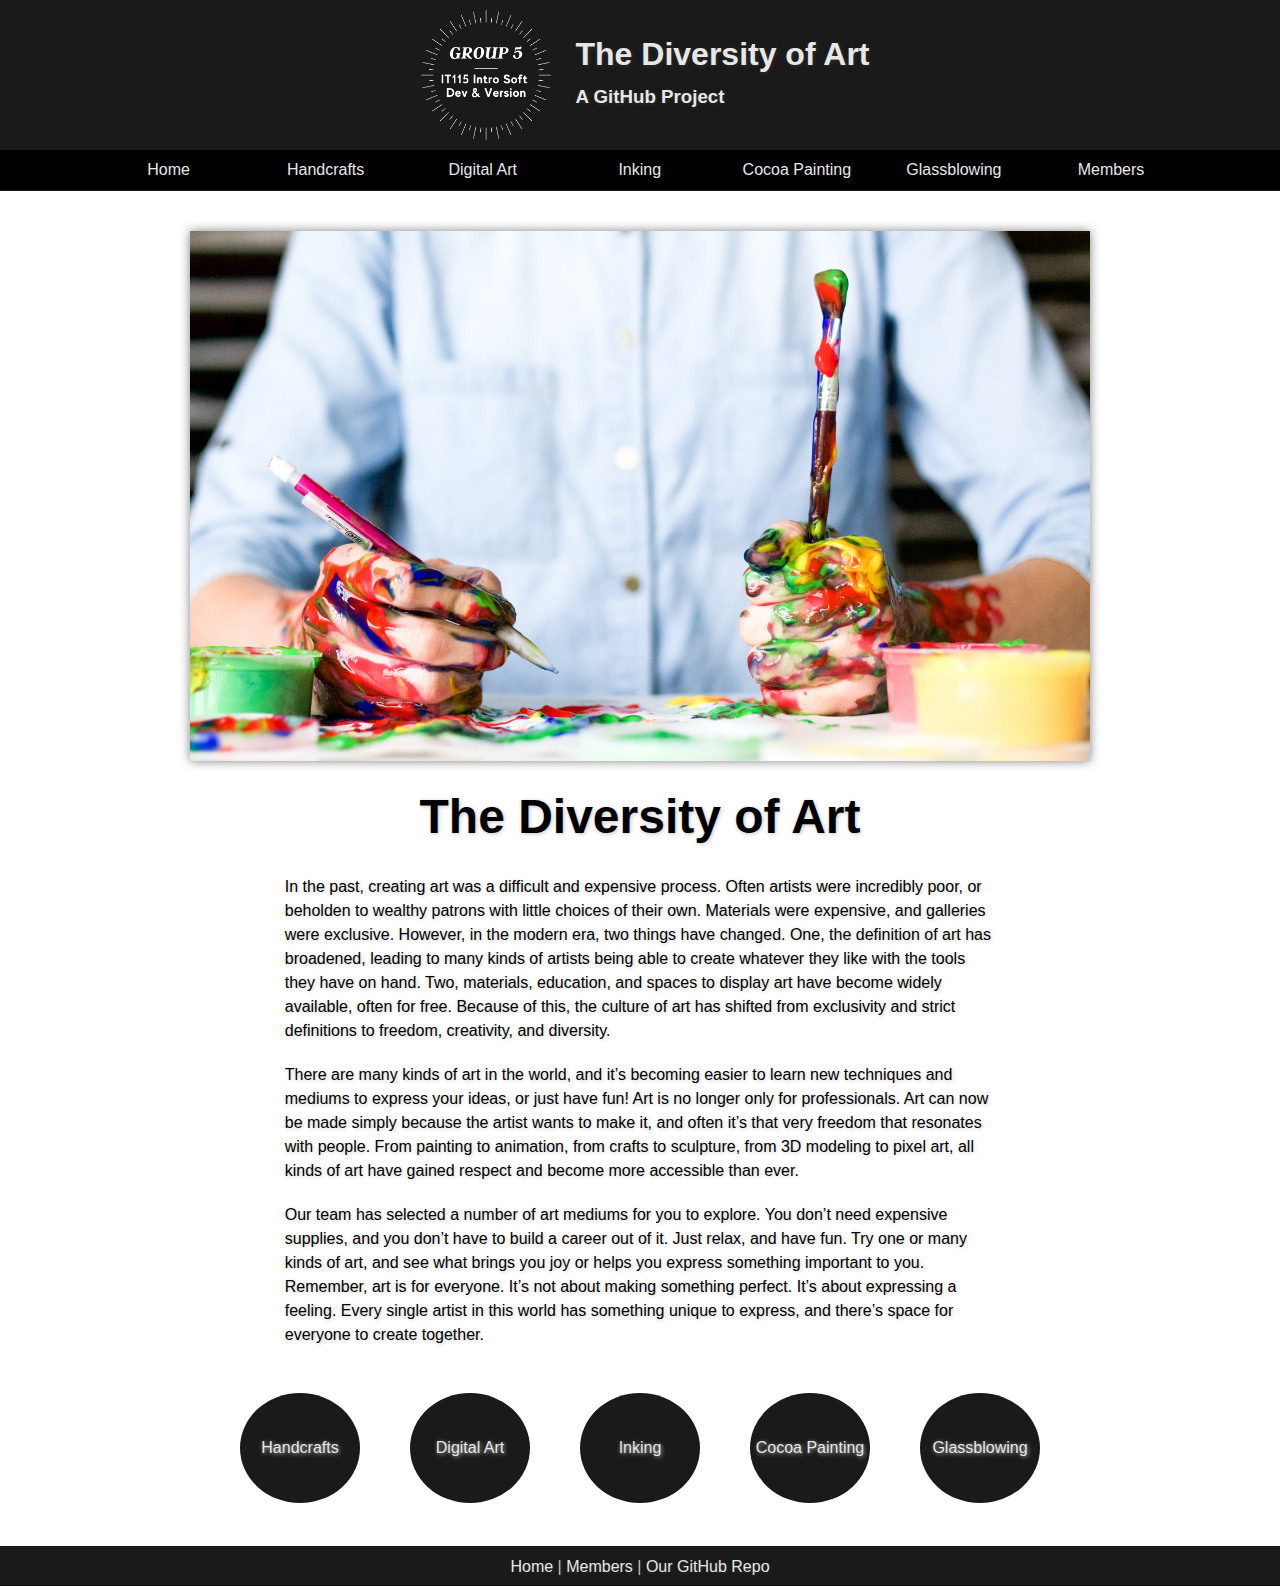
<file: index.html>
<!DOCTYPE html>
<html lang="en-us">
    <head>
        <meta charset="UTF-8">
        <title>The Diversity of Art</title>
        <!-- Box model CSS -->
        <!-- <link href="css/box-model.css" type="text/css" rel="stylesheet" /> -->
        <!-- Colors and styles CSS -->
        <link href="css/styles.css" type="text/css" rel="stylesheet" />
        <!-- Layout and structure CSS -->
        <link href="css/layout.css" type="text/css" rel="stylesheet" />
    </head>

    <body>

        <header>
            <!-- TOP SITE BANNER -->

            <!-- BANNER LOGO -->
            <div id="top-banner-contents" class="row">



                <a href="index.html"><img id="top-banner-logo" src="images/group5_logo_white.png" alt="Site logo" title="Site logo" /></a>

                <!-- SITE TITLES -->
                <div id="website-titles">
                    <!-- SITE TITLE & SUBTITLE -->
                    <h1 id="title"><a href="index.html">The Diversity of Art</a></h1> 
                    <h3 id="subtitle"><a href="index.html">A GitHub Project</a></h3>
                </div>
                
            </div>

            <!-- Top menu -->
                <div class="menu">
                <ul>
                <li><a class="active" href="index.html">Home</a></li>
                <li><a href="handcrafts.html">Handcrafts</a></li>
                <li><a href="digital-art.html">Digital Art</a></li>
                <li><a href="inking.html">Inking</a></li>
                <li><a href="cocoa-painting.html">Cocoa Painting</a></li>
                <li><a href="glassblowing.html">Glassblowing</a></li>
                <li><a href="credits.html">Members</a></li>
                
                </ul>
        </div>
        </header>

        <div id="page-content-wrapper">
                <!-- PAGE MAIN CONTENT -->

                <!-- PAGE HEADER IMAGE -->
                <img id="page-main-image" class="centered-image" src="images/header_image_900x530.png" alt="Header image" title="Header image" />

            <h1 id="page-content-title">The Diversity of Art</h1>

            <div id="home-main-content">
                <main>
                    <!-- MAIN TEXT BODY -->
                    <p>In the past, creating art was a difficult and expensive process. Often artists were incredibly poor, or beholden to wealthy patrons with little choices of their own. Materials were expensive, and galleries were exclusive. However, in the modern era, two things have changed. One, the definition of art has broadened, leading to many kinds of artists being able to create whatever they like with the tools they have on hand. Two, materials, education, and spaces to display art have become widely available, often for free. Because of this, the culture of art has shifted from exclusivity and strict definitions to freedom, creativity, and diversity.</p>
                    <p>There are many kinds of art in the world, and it’s becoming easier to learn new techniques and mediums to express your ideas, or just have fun! Art is no longer only for professionals. Art can now be made simply because the artist wants to make it, and often it’s that very freedom that resonates with people. From painting to animation, from crafts to sculpture, from 3D modeling to pixel art, all kinds of art have gained respect and become more accessible than ever.
</p>
                    <p>Our team has selected a number of art mediums for you to explore. You don’t need expensive supplies, and you don’t have to build a career out of it. Just relax, and have fun. Try one or many kinds of art, and see what brings you joy or helps you express something important to you. Remember, art is for everyone. It’s not about making something perfect. It’s about expressing a feeling. Every single artist in this world has something unique to express, and there’s space for everyone to create together.
</p>
                </main>
            </div>
            
        </div>

        <footer>
            <!--    PAGE NAVIGATION
                    ADD LINKS -FOR- EACH PAGE -TO- EACH PAGE -->

            <nav id="navigation" class="row">
                <ul>
                    <li>
                        <a href="handcrafts.html">Handcrafts</a>
                    </li>
                    <li>
                        <a href="digital-art.html">Digital Art</a>
                    </li>
                    <li>
                        <a href="inking.html">Inking</a>
                    </li>
                    <li>
                        <a href="cocoa-painting.html">Cocoa Painting</a>
                    </li>
                    <li>
                        <a href="glassblowing.html">Glassblowing</a>
                    </li>
                </ul>
            </nav>
            <!--    HOME & CREDITS NAVIGATION 
                    REPLACE WITH GITHUB LINKS -->

            <div id="site-info" class="row">
                <p><a href="index.html">Home</a> | <a href="credits.html">Members</a> | <a href="https://github.com/StephenGrose/IT115-F203186-A4-Group5" target="_blank">Our GitHub Repo</a></p>
            </div>
        </footer>

    </body>

</html>
</file>
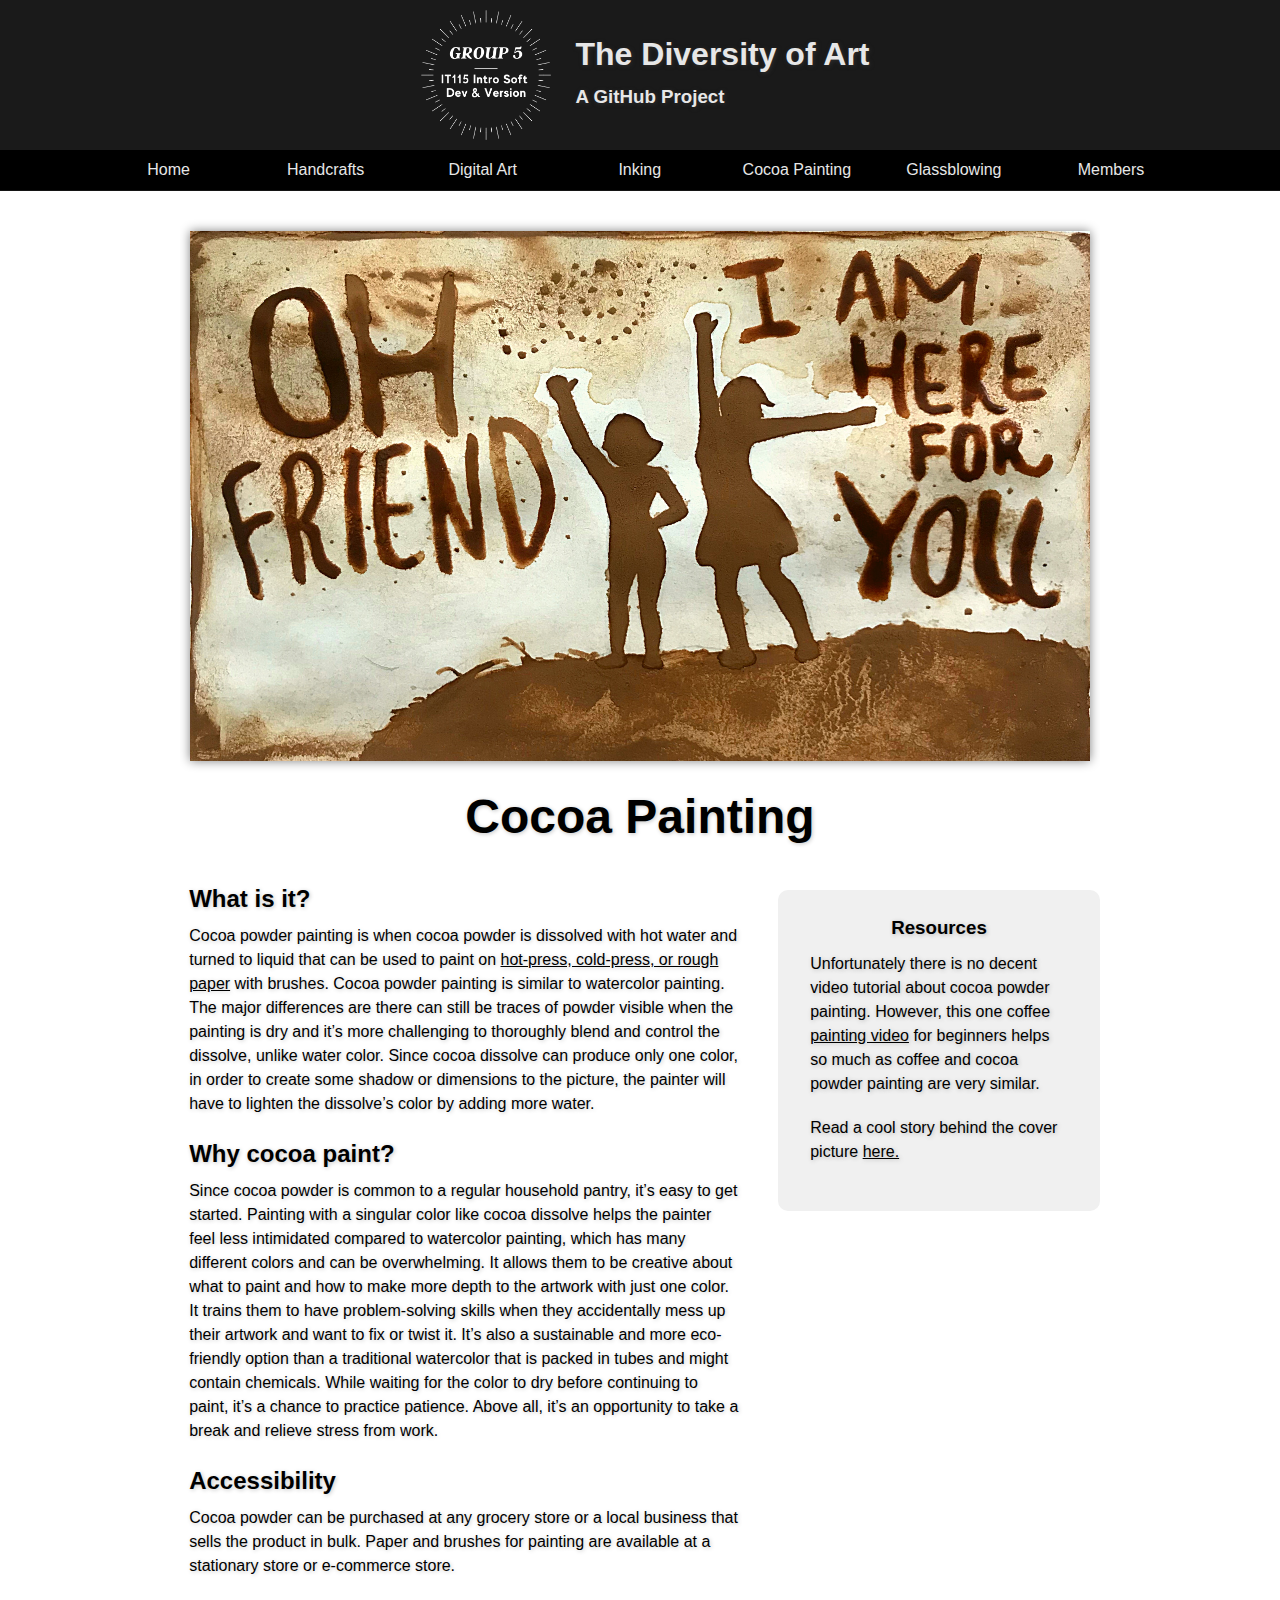
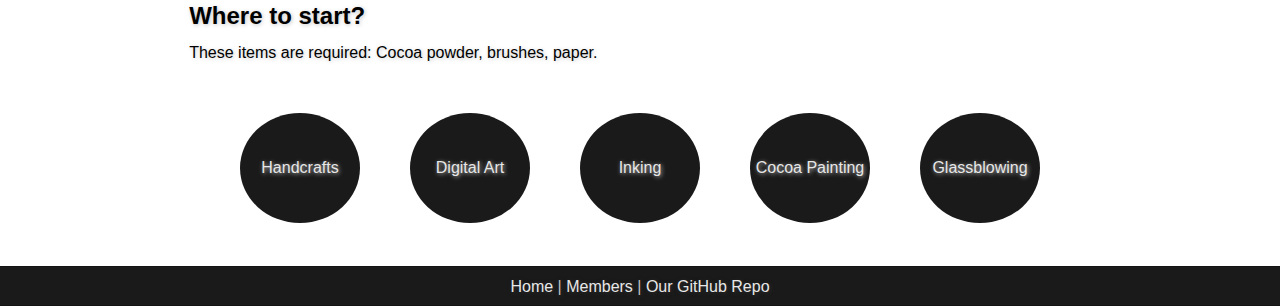
<file: cocoa-painting.html>
<!DOCTYPE html>
<html lang="en-us">
    <head>
        <meta charset="UTF-8">
        <title>The Diversity of Art | Cocoa Painting</title>
        <!-- Box model CSS -->
        <!-- <link href="css/box-model.css" type="text/css" rel="stylesheet" /> -->
        <!-- Colors and styles CSS -->
        <link href="css/styles.css" type="text/css" rel="stylesheet" />
        <!-- Layout and structure CSS -->
        <link href="css/layout.css" type="text/css" rel="stylesheet" />
    </head>

    <body>

        <header>
            <!-- TOP SITE BANNER -->

            <!-- BANNER LOGO -->
            <div id="top-banner-contents" class="row">
                <a href="index.html"><img id="top-banner-logo" src="images/group5_logo_white (1).png" atl="Site logo" title="Site logo" /></a>

                <!-- SITE TITLES -->
                <div id="website-titles">
                    <!-- SITE TITLE & SUBTITLE -->
                    <h1 id="title"><a href="index.html">The Diversity of Art</a></h1> 
                    <h3 id="subtitle"><a href="index.html">A GitHub Project</a></h3>
                </div>
            </div>
            <!------ Top menu  ------>
                <div class="menu">
                <ul>
                <li><a href="index.html">Home</a></li>
                <li><a href="handcrafts.html">Handcrafts</a></li>
                <li><a href="digital-art.html">Digital Art</a></li>
                <li><a href="inking.html">Inking</a></li>
                <li><a href="cocoa-painting.html">Cocoa Painting</a></li>
                <li><a href="glassblowing.html">Glassblowing</a></li>
                <li><a href="credits.html">Members</a></li>
                
                </ul>
        </div>
        </header>

        <section id="page-content-wrapper">
                <!-- PAGE MAIN CONTENT -->

                <!-- PAGE HEADER IMAGE -->
                <img id="page-main-image" class="centered-image" src="images/cocoa_image_900x530.png" atl="Header image" title="Header image" />

            <h1 id="page-content-title">Cocoa Painting</h1>

            <div id="article-main-content">
                <main>
                    <!-- MAIN TEXT BODY -->
                    <h2>What is it?</h2>
                    <p>Cocoa powder painting is when cocoa powder is dissolved with hot water and turned to liquid that can be used to paint on 
                        <a href="https://mymodernmet.com/types-of-paper/" target="_blank">hot-press, cold-press, or rough paper</a> with brushes. Cocoa powder painting is similar to watercolor painting. The major differences are 
                        there can still be traces of powder visible when the painting is dry and it’s more challenging to thoroughly blend and control the 
                        dissolve, unlike water color. Since cocoa dissolve can produce only one color, in order to create some shadow or dimensions to the 
                        picture, the painter will have to lighten the dissolve’s color by adding more water. </p>
                    <h2>Why cocoa paint?</h2>
                        <p>Since cocoa powder is common to a regular household pantry, it’s easy to get started. Painting with a singular color like cocoa 
                            dissolve helps the painter feel less intimidated compared to watercolor painting, which has many different colors and can be 
                            overwhelming. It allows them to be creative about what to paint and how to make more depth to the artwork with just one color. 
                            It trains them to have problem-solving skills when they accidentally mess up their artwork and want to fix or twist it. 
                            It’s also a sustainable and more eco-friendly option than a traditional watercolor that is packed in tubes and might 
                            contain chemicals. While waiting for the color to dry before continuing to paint, it’s a chance to practice patience. 
                            Above all, it’s an opportunity to take a break and relieve stress from work. </p>
                    <h2>Accessibility</h2>
                        <p>Cocoa powder can be purchased at any grocery store or a local business that sells the product in bulk. 
                            Paper and brushes for painting are available at a stationary store or e-commerce store.</p>
                    <h2>Where to start?</h2>
                        <p>These items are required: Cocoa powder, brushes, paper.</p>
                    
                </main>

                <aside>
                    <!-- AUTHOR IMAGE & TEXT BODY -->

                    <!-- AUTHOR IMAGE -->
<!--                     <img id="author-image" class="centered-image" src="images/test-profile-pic.jpg" atl="Author image" title="Author image" width="170" height="170" /> -->
                    
                    <!-- AUTHOR TEXT -->
                    <h3>Resources</h3>
                    <p>Unfortunately there is no decent video tutorial about cocoa powder painting. However, this one coffee <a href="https://www.youtube.com/watch?v=VtC-QmqaApw" target="_blank">painting video</a> for beginners 
                        helps so much as coffee and cocoa powder painting are very similar.  
                        </p>
                    <p>Read a cool story behind the cover picture <a href="https://seattlecollegian.com/oh-friend-im-here-for-you/" target="_blank">here.</a>  
                        </p>
                </aside>
            </div>
            
        </section>

        <footer>
            
            <!--    PAGE NAVIGATION
                    ADD LINKS -FOR- EACH PAGE -TO- EACH PAGE -->

            <nav id="navigation" class="row">
                <ul>
                    <li>
                        <a href="handcrafts.html">Handcrafts</a>
                    </li>
                    <li>
                        <a href="digital-art.html">Digital Art</a>
                    </li>
                    <li>
                        <a href="inking.html">Inking</a>
                    </li>
                    <li>
                        <a href="cocoa-painting.html">Cocoa Painting</a>
                    </li>
                    <li>
                        <a href="glassblowing.html">Glassblowing</a>
                    </li>
                </ul>
            </nav>

            <!--    HOME & CREDITS NAVIGATION 
                    REPLACE WITH GITHUB LINKS -->

            <div id="site-info" class="row">
                <p><a href="index.html">Home</a> | <a href="credits.html">Members</a> | <a href="https://github.com/StephenGrose/IT115-F203186-A4-Group5" target="_blank">Our GitHub Repo</a></p>
            </div>

        </footer>

    </body>

</html>
</file>
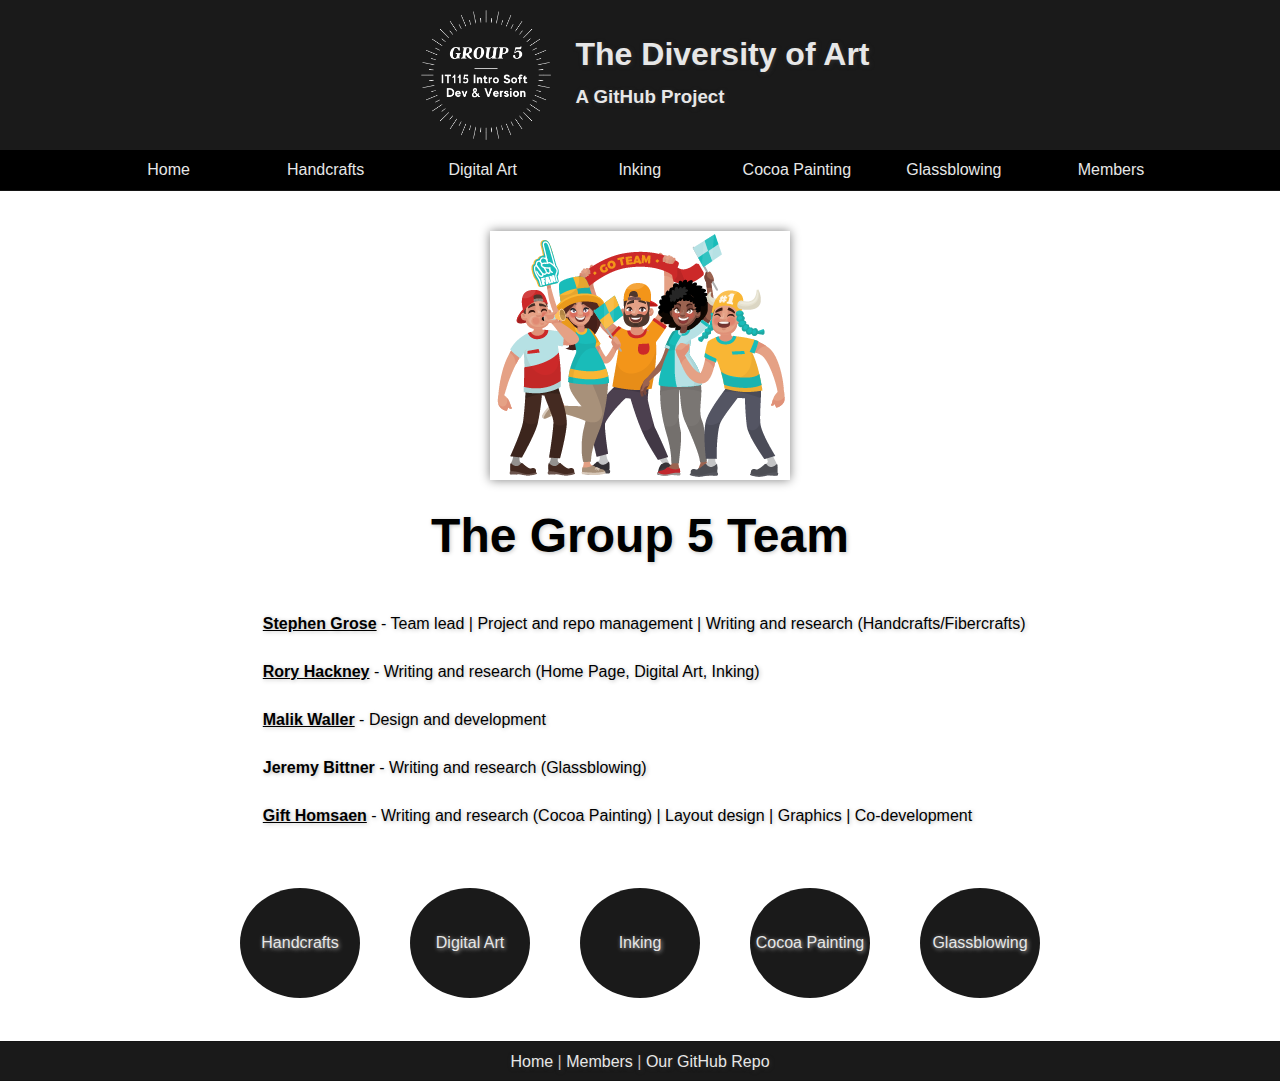
<file: credits.html>
<!DOCTYPE html>
<html lang="en-us">
    <head>
        <meta charset="UTF-8">
        <title>The Diversity of Art | Members</title>
        <!-- Box model CSS -->
        <!-- <link href="css/box-model.css" type="text/css" rel="stylesheet" /> -->
        <!-- Colors and styles CSS -->
        <link href="css/styles.css" type="text/css" rel="stylesheet" />
        <!-- Layout and structure CSS -->
        <link href="css/layout.css" type="text/css" rel="stylesheet" />
    </head>

    <body id="members">

        <header>
            <!-- TOP SITE BANNER -->

            <!-- BANNER LOGO -->
            <div id="top-banner-contents" class="row">
                <a href="index.html"><img id="top-banner-logo" src="images/group5_logo_white.png" alt="Site logo" title="Site logo" /></a>

                <!-- SITE TITLES -->
                <div id="website-titles">
                    <!-- SITE TITLE & SUBTITLE -->
                    <h1 id="title"><a href="index.html">The Diversity of Art</a></h1> 
                    <h3 id="subtitle"><a href="index.html">A GitHub Project</a></h3>
                </div>
            </div>
            <!-- Top menu -->
            <div class="menu">
                <ul>
                    <li><a href="index.html">Home</a></li>
                    <li><a href="handcrafts.html">Handcrafts</a></li>
                    <li><a href="digital-art.html">Digital Art</a></li>
                    <li><a href="inking.html">Inking</a></li>
                    <li><a href="cocoa-painting.html">Cocoa Painting</a></li>
                    <li><a href="glassblowing.html">Glassblowing</a></li>
                    <li><a class="active" href="credits.html">Members</a></li>
                </ul>
            </div>
        </header>

        <div id="page-content-wrapper">
                <!-- PAGE MAIN CONTENT -->

                <!-- PAGE HEADER IMAGE -->
                <img id="page-main-image" class="centered-image team_pic" src="images/team_image.png" alt="Team image" title="Header image" />

            <h1 id="page-content-title">The Group 5 Team</h1>

            <div id="credits-main-content">
                <main>
                    <!-- MAIN TEXT BODY -->
                    <p>
                        <strong><a href="https://www.linkedin.com/in/stephenwgrose/" target="_blank">Stephen Grose</a></strong> - Team lead | Project and repo management | Writing and research (Handcrafts/Fibercrafts)
                        <br>
                        <strong><a href="http://www.rorystories.com" target="_blank">Rory Hackney</a></strong> - Writing and research (Home Page, Digital Art, Inking)
                        <br>
                        <strong><a href="www.linkedin.com/in/malikwaller" target="_blank">Malik Waller</a></strong> - Design and development
                        <br>
                        <strong>Jeremy Bittner</strong> - Writing and research (Glassblowing)
                        <br>
                        <strong><a href="https://www.linkedin.com/in/gift-tanakan-homsaen-082210120/" target="_blank">Gift Homsaen</a></strong> - Writing and research (Cocoa Painting) | Layout design | Graphics | Co-development
                    </p>
                </main>
            </div>
        </div>

        <footer>
            <!--    PAGE NAVIGATION
                    ADD LINKS -FOR- EACH PAGE -TO- EACH PAGE -->

            <nav id="navigation" class="row">
                <ul>
                    <li>
                        <a href="handcrafts.html">Handcrafts</a>
                    </li>
                    <li>
                        <a href="digital-art.html">Digital Art</a>
                    </li>
                    <li>
                        <a href="inking.html">Inking</a>
                    </li>
                    <li>
                        <a href="cocoa-painting.html">Cocoa Painting</a>
                    </li>
                    <li>
                        <a href="glassblowing.html">Glassblowing</a>
                    </li>
                </ul>
            </nav>
            <!--    HOME & CREDITS NAVIGATION 
                    REPLACE WITH GITHUB LINKS -->

            <div id="site-info" class="row">
                <p><a href="index.html">Home</a> | <a href="credits.html">Members</a> | <a href="https://github.com/StephenGrose/IT115-F203186-A4-Group5" target="_blank">Our GitHub Repo</a></p>
            </div>
        </footer>

    </body>
</html>
</file>
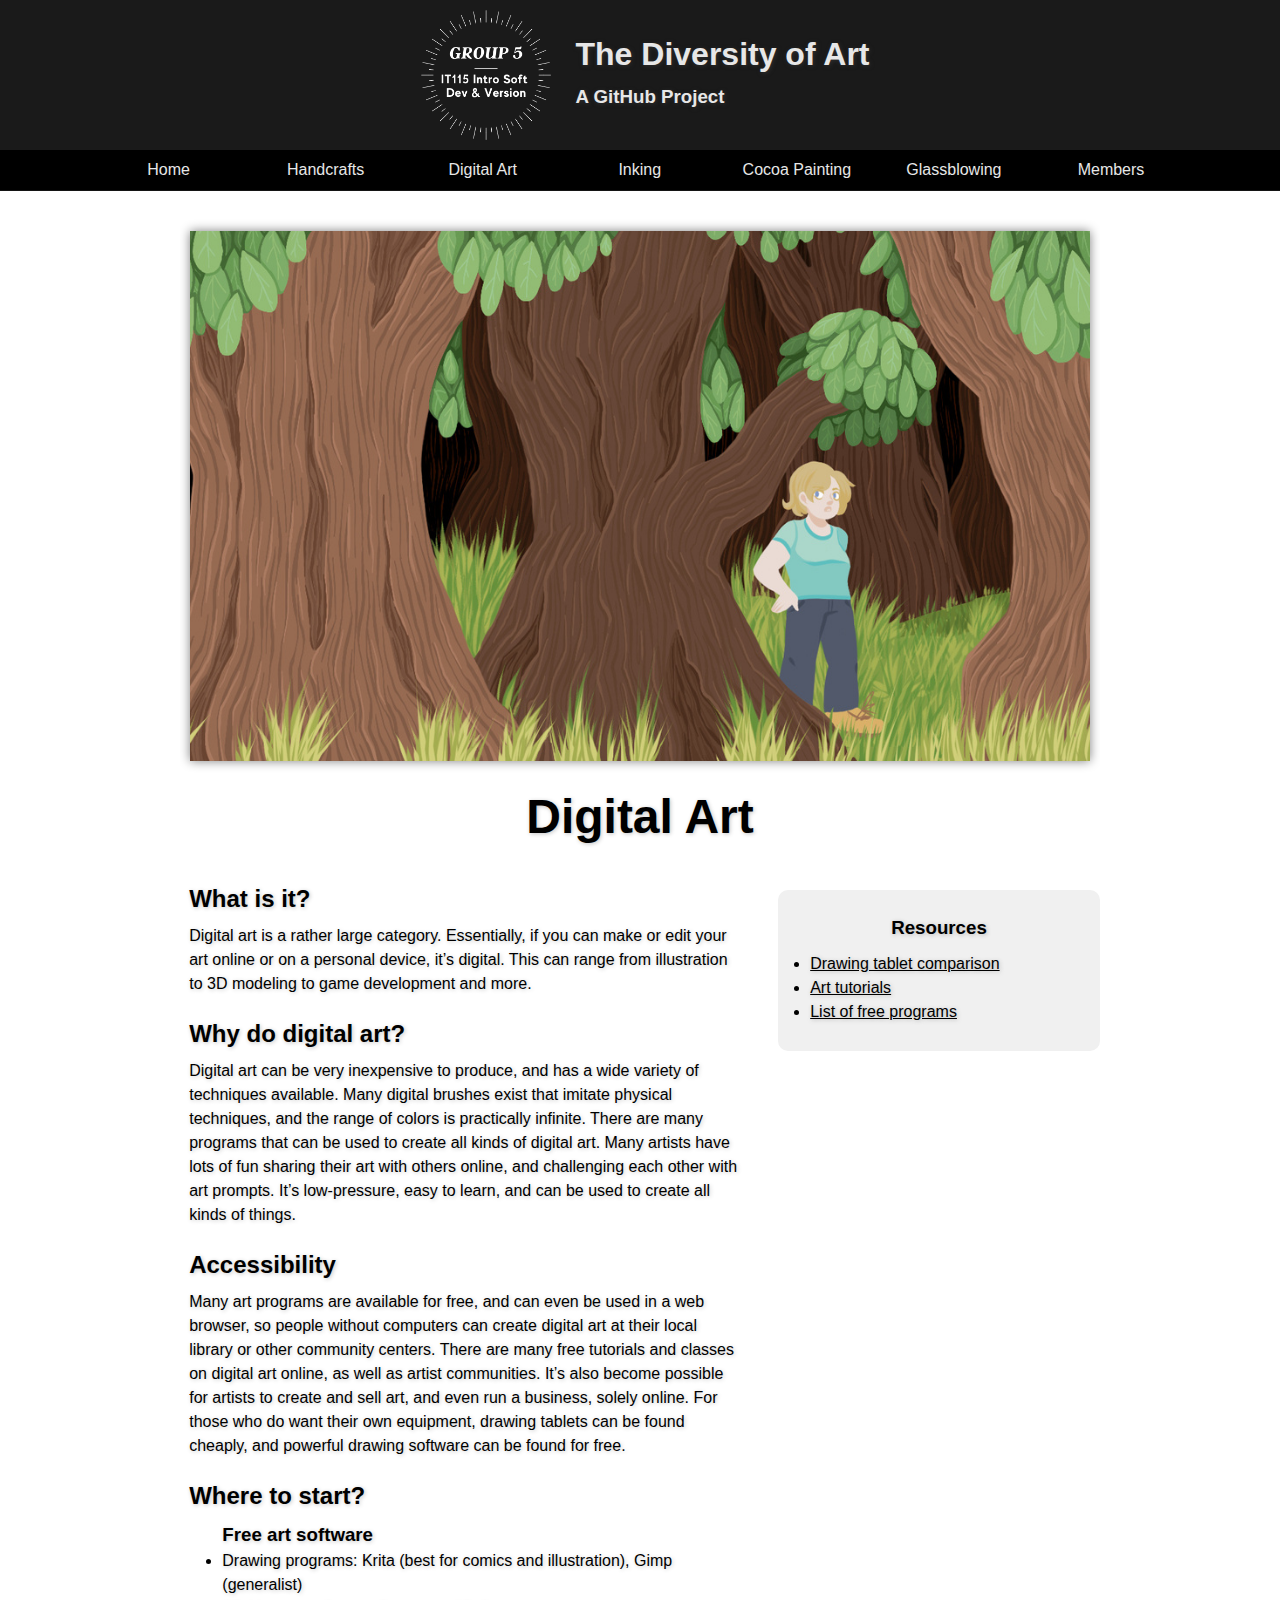
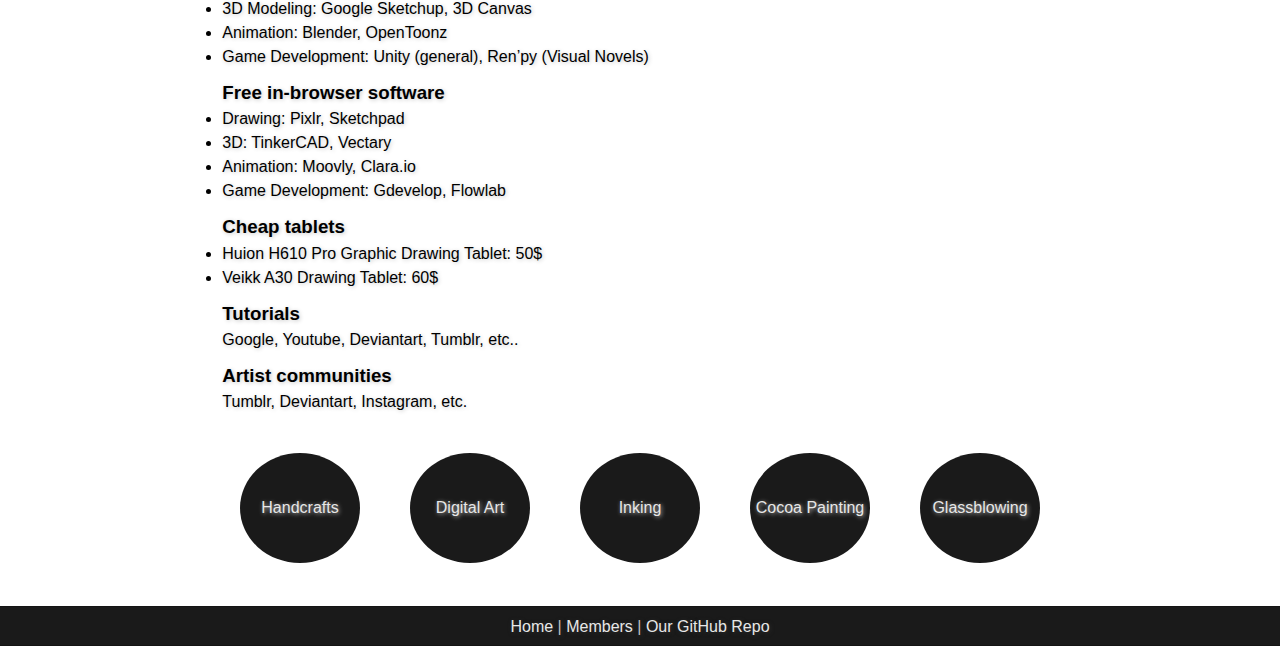
<file: digital-art.html>
<!DOCTYPE html>
<html lang="en-us">
    <head>
        <meta charset="UTF-8">
        <title>The Diversity of Art | Digital Art</title>
        <!-- Box model CSS -->
        <!-- <link href="css/box-model.css" type="text/css" rel="stylesheet" /> -->
        <!-- Colors and styles CSS -->
        <link href="css/styles.css" type="text/css" rel="stylesheet" />
        <!-- Layout and structure CSS -->
        <link href="css/layout.css" type="text/css" rel="stylesheet" />
    </head>

    <body>

        <header>
            <!-- TOP SITE BANNER -->

            <!-- BANNER LOGO -->
            <div id="top-banner-contents" class="row">
                <a href="index.html"><img id="top-banner-logo" src="images/group5_logo_white (1).png" atl="Site logo" title="Site logo" /></a>

                <!-- SITE TITLES -->
                <div id="website-titles">
                    <!-- SITE TITLE & SUBTITLE -->
                    <h1 id="title"><a href="index.html">The Diversity of Art</a></h1> 
                    <h3 id="subtitle"><a href="index.html">A GitHub Project</a></h3>
                </div>
            </div>
            <!------ Top menu  ------>
                <div class="menu">
                <ul>
                <li><a href="index.html">Home</a></li>
                <li><a href="handcrafts.html">Handcrafts</a></li>
                <li><a href="digital-art.html">Digital Art</a></li>
                <li><a href="inking.html">Inking</a></li>
                <li><a href="cocoa-painting.html">Cocoa Painting</a></li>
                <li><a href="glassblowing.html">Glassblowing</a></li>
                <li><a href="credits.html">Members</a></li>
                
                </ul>
        </div>
        </header>

        <section id="page-content-wrapper">
                <!-- PAGE MAIN CONTENT -->

                <!-- PAGE HEADER IMAGE -->
                <img id="page-main-image" class="centered-image" src="images/rory_digital_900x530.png" atl="Header image" title="Header image" />

            <h1 id="page-content-title">Digital Art</h1>

            <div id="article-main-content">
                <main>
                    <!-- MAIN TEXT BODY -->
                    <h2>What is it?</h2>
                    <p>Digital art is a rather large category. Essentially, if you can make or edit your art online or on a personal device, it’s digital. This can range from illustration to 3D modeling to game development and more.</p>
                    <h2>Why do digital art?</h2>
                        <p>Digital art can be very inexpensive to produce, and has a wide variety of techniques available. Many digital brushes exist that imitate physical techniques, and the range of colors is practically infinite. There are many programs that can be used to create all kinds of digital art. Many artists have lots of fun sharing their art with others online, and challenging each other with art prompts. It’s low-pressure, easy to learn, and can be used to create all kinds of things.
</p>
                    <h2>Accessibility</h2>
                        <p>Many art programs are available for free, and can even be used in a web browser, so people without computers can create digital art at their local library or other community centers. There are many free tutorials and classes on digital art online, as well as artist communities. It’s also become possible for artists to create and sell art, and even run a business, solely online.
For those who do want their own equipment, drawing tablets can be found cheaply, and powerful drawing software can be found for free.
</p>
                    <h2>Where to start?</h2>
                    <div class="list-of-stuff">
                    <h3>Free art software</h3>
                    <ul>
                    <li>Drawing programs: Krita (best for comics and illustration), Gimp (generalist)</li>
                    <li>3D Modeling: Google Sketchup, 3D Canvas</li>    
                    <li>Animation: Blender, OpenToonz</li>    
                    <li>Game Development: Unity (general), Ren’py (Visual Novels)</li>
                    </ul>
                    
                    <h3>Free in-browser software</h3>
                    <ul>
                    <li>Drawing: Pixlr, Sketchpad</li>
                    <li>3D: TinkerCAD, Vectary</li>    
                    <li>Animation: Moovly, Clara.io</li>    
                    <li>Game Development: Gdevelop, Flowlab</li>
                    </ul>

                    <h3>Cheap tablets</h3>
                    <ul>
                    <li>Huion H610 Pro Graphic Drawing Tablet: 50$</li>
                    <li>Veikk A30 Drawing Tablet: 60$</li>
                    </ul>
                    
                    <h3>Tutorials</h3>
                    <p>Google, Youtube, Deviantart, Tumblr, etc..</p>
                    
                    <h3>Artist communities</h3>
                    <p>Tumblr, Deviantart, Instagram, etc.</p>
                        </div>

                    
                </main>

                <aside>
                    <!-- AUTHOR IMAGE & TEXT BODY -->

                    <!-- AUTHOR IMAGE -->
<!--                     <img id="author-image" class="centered-image" src="images/test-profile-pic.jpg" atl="Author image" title="Author image" width="170" height="170" /> -->
                    
                    <!-- AUTHOR TEXT -->
                    <h3>Resources</h3>
                    <ul>
                    <li><a href="https://www.archisoup.com/studio-tools/best-cheap-drawing-tablets" target='_blank'>Drawing tablet comparison</a></li>
                    <li><a href="https://www.artistsnetwork.com/free-art-instruction/" target='_blank'>Art tutorials</a></li>
                    <li><a href="https://opensource.com/article/16/12/yearbook-top-open-source-creative-tools-2016" target='_blank'>List of free programs</a></li>
                        </ul>
                   
                </aside>
            </div>
            
        </section>

        <footer>
            
            <!--    PAGE NAVIGATION
                    ADD LINKS -FOR- EACH PAGE -TO- EACH PAGE -->

            <nav id="navigation" class="row">
                <ul>
                    <li>
                        <a href="handcrafts.html">Handcrafts</a>
                    </li>
                    <li>
                        <a href="digital-art.html">Digital Art</a>
                    </li>
                    <li>
                        <a href="inking.html">Inking</a>
                    </li>
                    <li>
                        <a href="cocoa-painting.html">Cocoa Painting</a>
                    </li>
                    <li>
                        <a href="glassblowing.html">Glassblowing</a>
                    </li>
                </ul>
            </nav>

            <!--    HOME & CREDITS NAVIGATION 
                    REPLACE WITH GITHUB LINKS -->

            <div id="site-info" class="row">
                <p><a href="index.html">Home</a> | <a href="credits.html">Members</a> | <a href="https://github.com/StephenGrose/IT115-F203186-A4-Group5" target="_blank">Our GitHub Repo</a></p>
            </div>

        </footer>

    </body>

</html>

    </body>

</html>
</file>
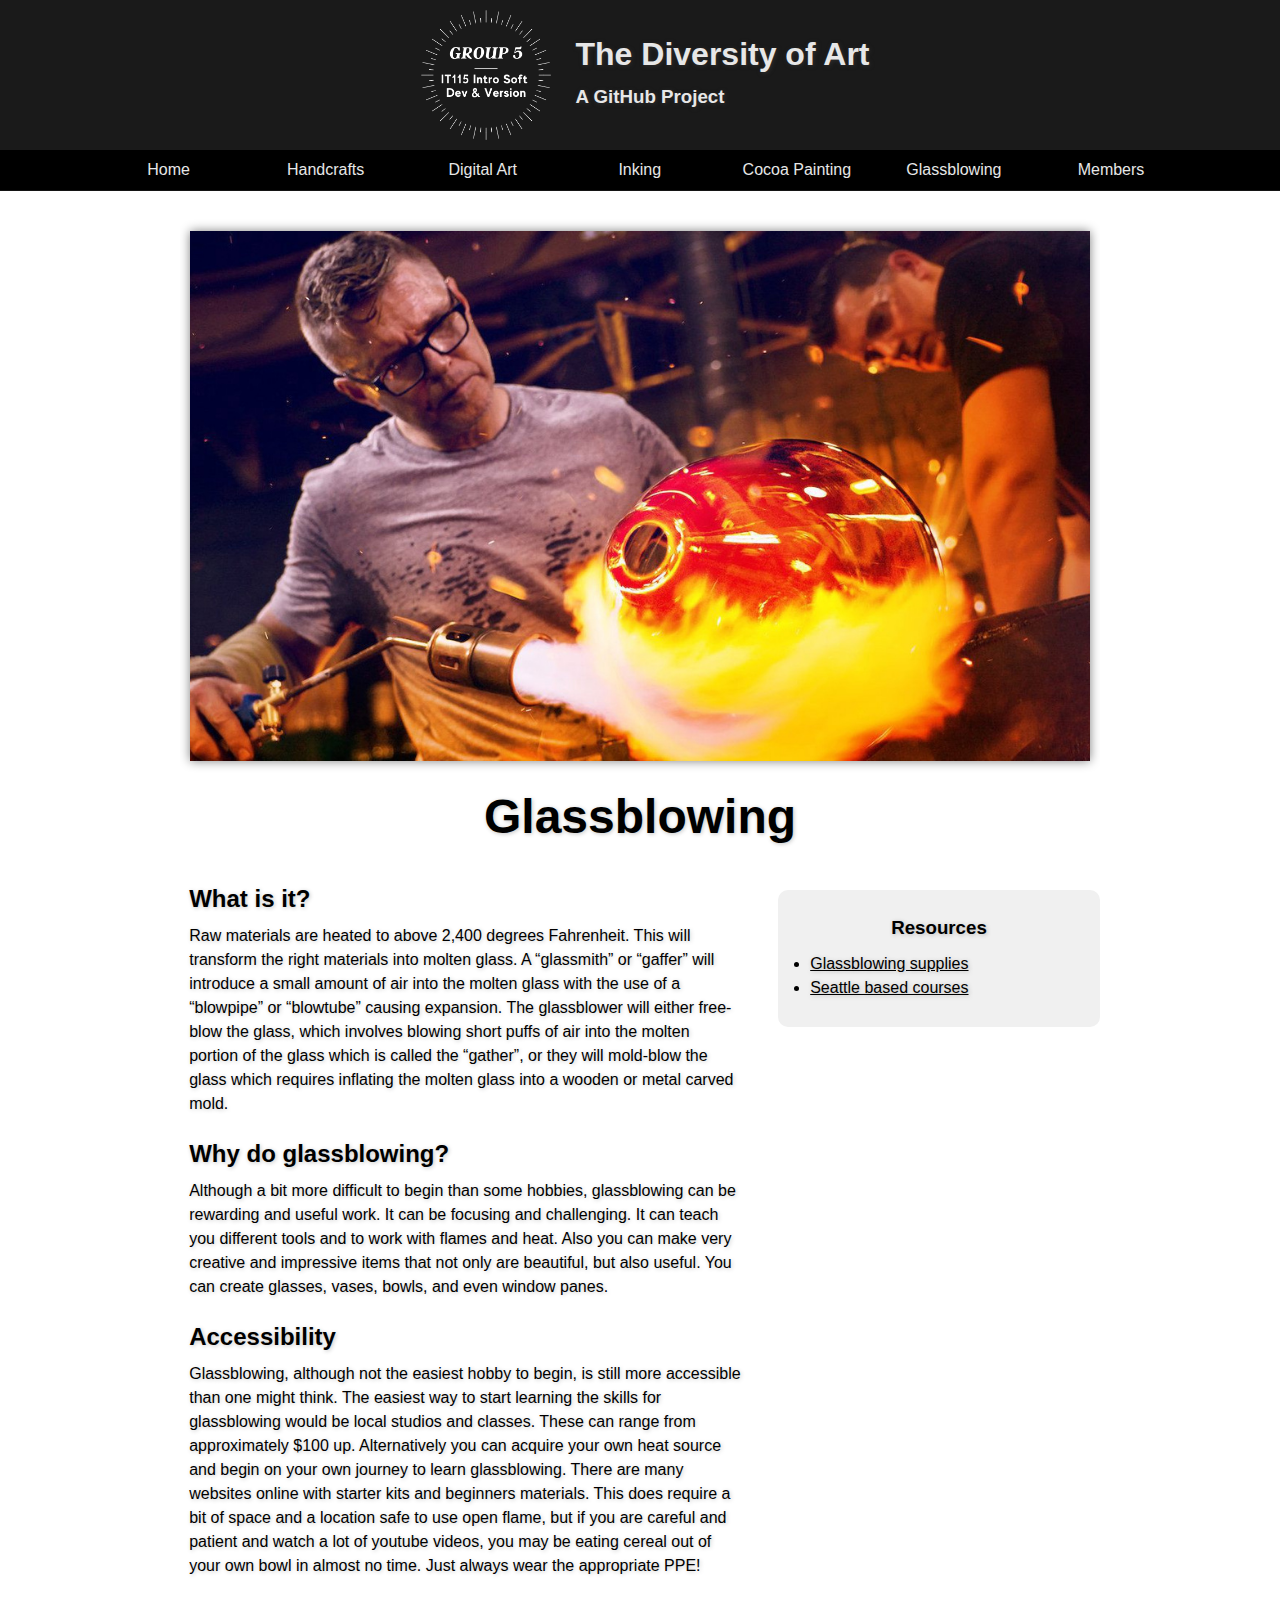
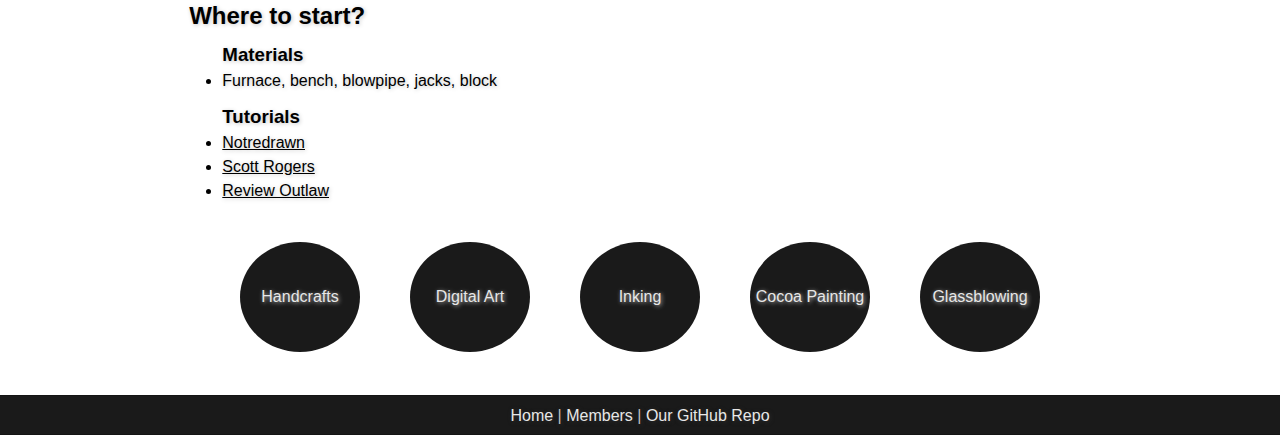
<file: glassblowing.html>
<!DOCTYPE html>
<html lang="en-us">
    <head>
        <meta charset="UTF-8">
        <title>The Diversity of Art | Glassblowing</title>
        <!-- Box model CSS -->
        <!-- <link href="css/box-model.css" type="text/css" rel="stylesheet" /> -->
        <!-- Colors and styles CSS -->
        <link href="css/styles.css" type="text/css" rel="stylesheet" />
        <!-- Layout and structure CSS -->
        <link href="css/layout.css" type="text/css" rel="stylesheet" />
    </head>

    <body>

        <header>
            <!-- TOP SITE BANNER -->

            <!-- BANNER LOGO -->
            <div id="top-banner-contents" class="row">
                <a href="index.html"><img id="top-banner-logo" src="images/group5_logo_white (1).png" atl="Site logo" title="Site logo" /></a>

                <!-- SITE TITLES -->
                <div id="website-titles">
                    <!-- SITE TITLE & SUBTITLE -->
                    <h1 id="title"><a href="index.html">The Diversity of Art</a></h1> 
                    <h3 id="subtitle"><a href="index.html">A GitHub Project</a></h3>
                </div>
            </div>
            <!------ Top menu  ------>
                <div class="menu">
                <ul>
                <li><a href="index.html">Home</a></li>
                <li><a href="handcrafts.html">Handcrafts</a></li>
                <li><a href="digital-art.html">Digital Art</a></li>
                <li><a href="inking.html">Inking</a></li>
                <li><a href="cocoa-painting.html">Cocoa Painting</a></li>
                <li><a href="glassblowing.html">Glassblowing</a></li>
                <li><a href="credits.html">Members</a></li>
                
                </ul>
        </div>
        </header>

        <section id="page-content-wrapper">
                <!-- PAGE MAIN CONTENT -->

                <!-- PAGE HEADER IMAGE -->
                <img id="page-main-image" class="centered-image" src="images/glass_blowing_900x530.png" atl="Header image" title="Header image" />

            <h1 id="page-content-title">Glassblowing</h1>

            <div id="article-main-content">
                <main>
                    <!-- MAIN TEXT BODY -->
                    <h2>What is it?</h2>

                    <p>Raw materials are heated to above 2,400 degrees Fahrenheit.  This will transform the right materials into molten glass.  A “glassmith” or “gaffer” will introduce a small amount of air into the molten glass with the use of a “blowpipe” or “blowtube” causing expansion.  The glassblower will either free-blow the glass, which involves blowing short puffs of air into the molten portion of the glass which is called the “gather”, or they will mold-blow the glass which requires inflating the molten glass into a wooden or metal carved mold. </p>
                    <h2>Why do glassblowing?</h2>
                        <p>Although a bit more difficult to begin than some hobbies, glassblowing can be rewarding and useful work.  It can be focusing and challenging.  It can teach you different tools and to work with flames and heat.  Also you can make very creative and impressive items that not only are beautiful, but also useful.  You can create glasses, vases, bowls, and even window panes. 
</p>
                    <h2>Accessibility</h2>
                        <p>Glassblowing, although not the easiest hobby to begin, is still more accessible than one might think.  The easiest way to start learning the skills for glassblowing would be local studios and classes.  These can range from approximately $100 up.  Alternatively you can acquire your own heat source and begin on your own journey to learn glassblowing.  There are many websites online with starter kits and beginners materials.  This does require a bit of space and a location safe to use open flame, but if you are careful and patient and watch a lot of youtube videos, you may be eating cereal out of your own bowl in almost no time.  Just always wear the appropriate PPE!
</p> 

                    <h2>Where to start?</h2>
                    <div class="list-of-stuff">
                    <h3>Materials</h3>
                    <ul>

                    <li>Furnace, bench, blowpipe, jacks, block</li>  

                    </ul>
                    
                    <h3>Tutorials</h3>
                    <ul>

                    <li><a href="https://www.youtube.com/watch?v=YQlb_WeG2ww" target="_blank">Notredrawn</a></li>
                    <li><a href="https://www.youtube.com/watch?v=dGMZ5Q2oFhk" target="_blank">Scott Rogers</a></li>   
                    <li><a href="https://www.youtube.com/watch?v=e0cWgOC9MfU" target="_blank">Review Outlaw</a></li>      

                    </ul>

                    
                </main>

                <aside>
                    <!-- AUTHOR IMAGE & TEXT BODY -->

                    <!-- AUTHOR IMAGE -->
<!--                     <img id="author-image" class="centered-image" src="images/test-profile-pic.jpg" atl="Author image" title="Author image" width="170" height="170" /> -->
                    
                    <!-- AUTHOR TEXT -->
                    <h3>Resources</h3>
                    <ul>

                    <li><a href="https://www.mountainglass.com/glassblowing-kits/starter-kits-sample-packs/glass-blowing-starter-kits" target='_blank'>Glassblowing supplies</a></li>
                    <li><a href="https://www.yelp.com/search?find_desc=Glass+Blowing+Classes&find_loc=Seattle%2C+WA" target='_blank'>Seattle based courses</a></li>

                        </ul>
                   
                </aside>
            </div>
            
        </section>

        <footer>
            
            <!--    PAGE NAVIGATION
                    ADD LINKS -FOR- EACH PAGE -TO- EACH PAGE -->

            <nav id="navigation" class="row">
                <ul>
                    <li>
                        <a href="handcrafts.html">Handcrafts</a>
                    </li>
                    <li>
                        <a href="digital-art.html">Digital Art</a>
                    </li>
                    <li>
                        <a href="inking.html">Inking</a>
                    </li>
                    <li>
                        <a href="cocoa-painting.html">Cocoa Painting</a>
                    </li>
                    <li>
                        <a href="glassblowing.html">Glassblowing</a>
                    </li>
                </ul>
            </nav>

            <!--    HOME & CREDITS NAVIGATION 
                    REPLACE WITH GITHUB LINKS -->

            <div id="site-info" class="row">
                <p><a href="index.html">Home</a> | <a href="credits.html">Members</a> | <a href="https://github.com/StephenGrose/IT115-F203186-A4-Group5" target="_blank">Our GitHub Repo</a></p>
            </div>

        </footer>

    </body>

</html>

    </body>

</html>
</file>
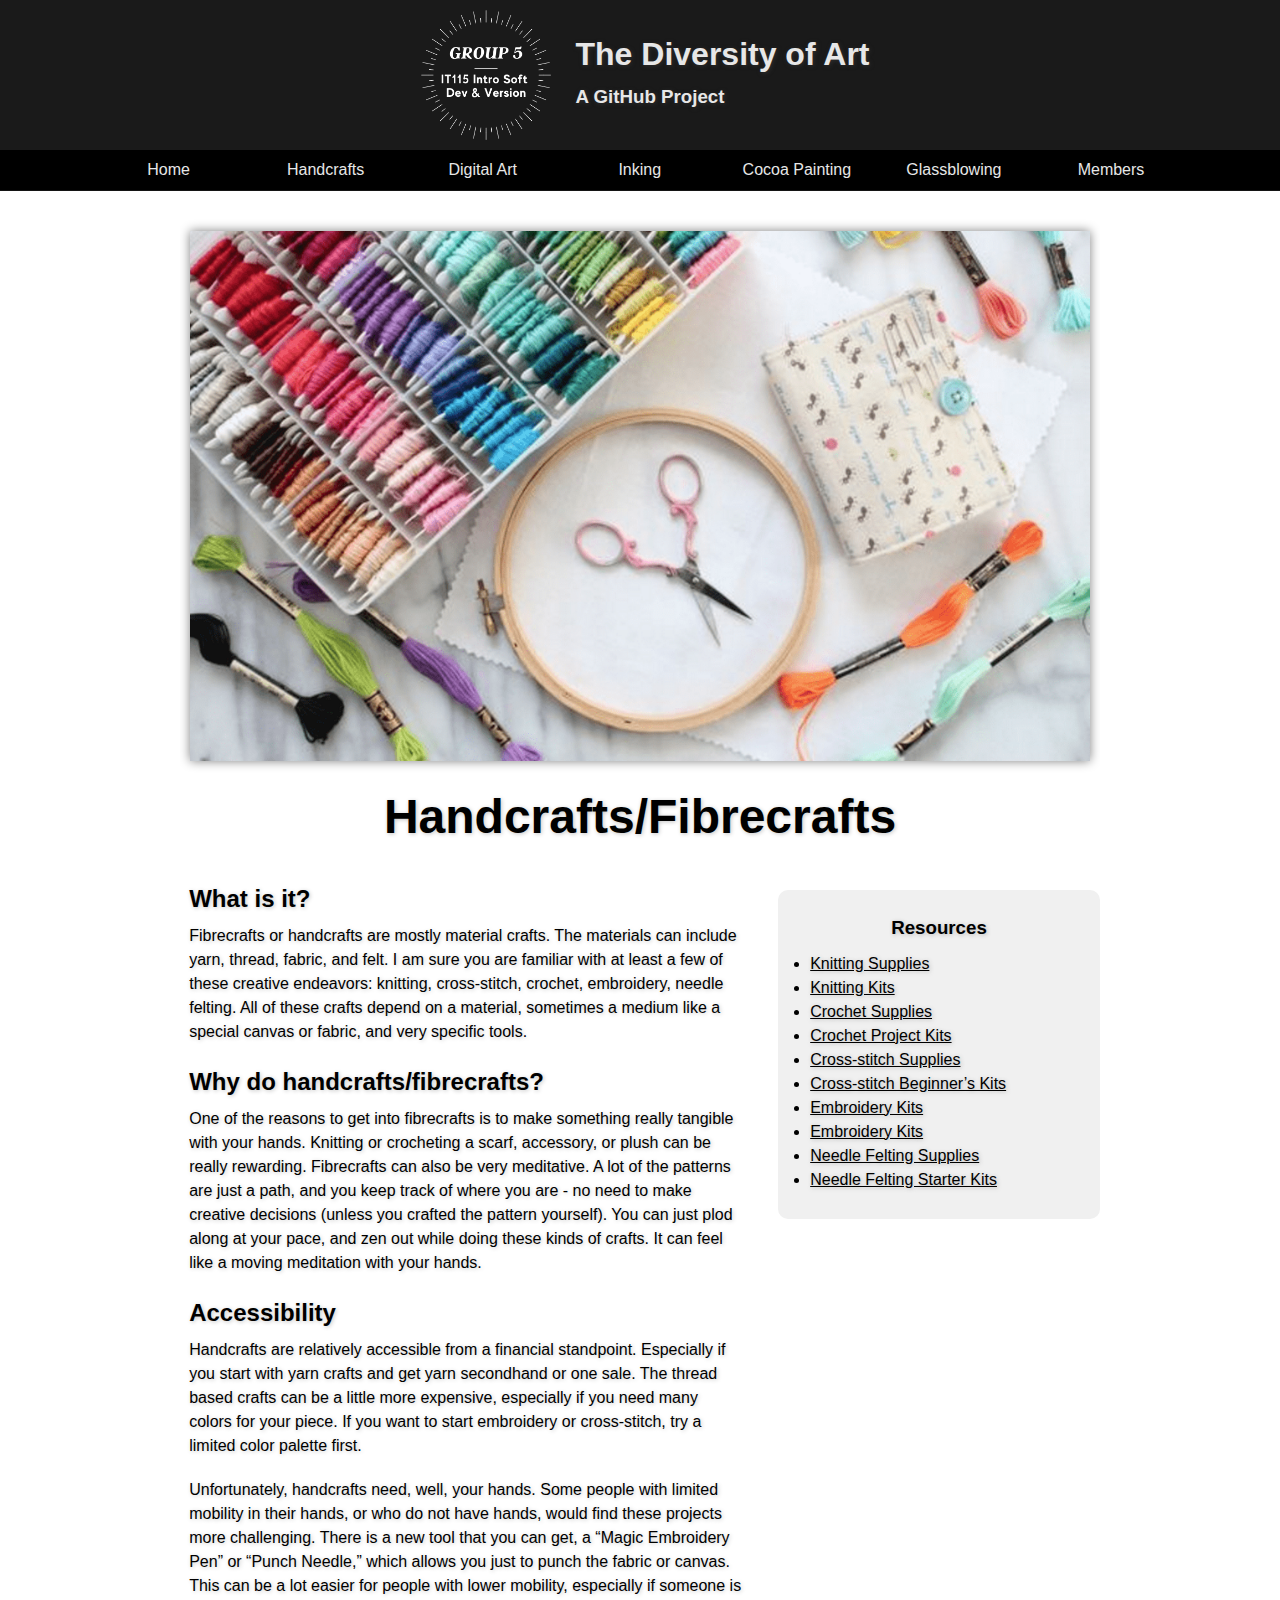
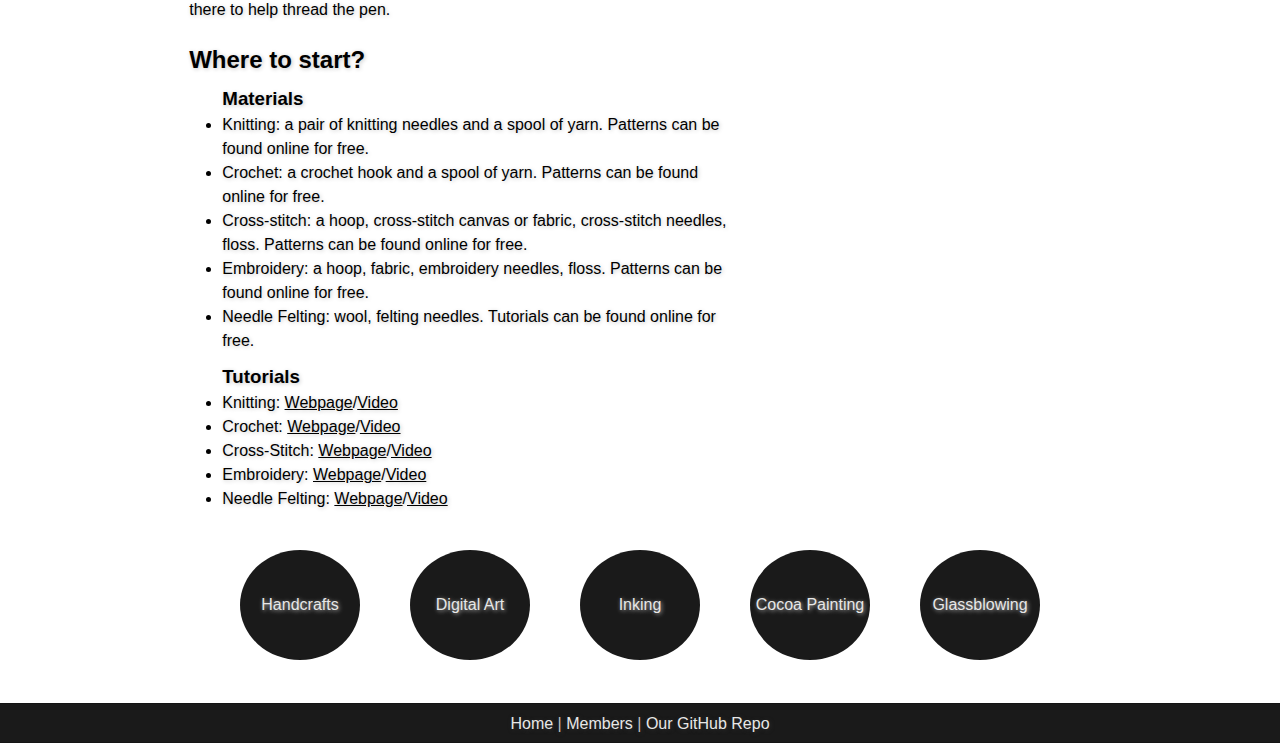
<file: handcrafts.html>
<!DOCTYPE html>
<html lang="en-us">
    <head>
        <meta charset="UTF-8">
        <title>The Diversity of Art | Handcrafts</title>
        <!-- Box model CSS -->
        <!-- <link href="css/box-model.css" type="text/css" rel="stylesheet" /> -->
        <!-- Colors and styles CSS -->
        <link href="css/styles.css" type="text/css" rel="stylesheet" />
        <!-- Layout and structure CSS -->
        <link href="css/layout.css" type="text/css" rel="stylesheet" />
    </head>

    <body>

        <header>
            <!-- TOP SITE BANNER -->

            <!-- BANNER LOGO -->
            <div id="top-banner-contents" class="row">
                <a href="index.html"><img id="top-banner-logo" src="images/group5_logo_white (1).png" atl="Site logo" title="Site logo" /></a>

                <!-- SITE TITLES -->
                <div id="website-titles">
                    <!-- SITE TITLE & SUBTITLE -->
                    <h1 id="title"><a href="index.html">The Diversity of Art</a></h1> 
                    <h3 id="subtitle"><a href="index.html">A GitHub Project</a></h3>
                </div>
           
            </div>
             <!------ Top menu  ------>
                <div class="menu">
                <ul>
                <li><a href="index.html">Home</a></li>
                <li><a href="handcrafts.html">Handcrafts</a></li>
                <li><a href="digital-art.html">Digital Art</a></li>
                <li><a href="inking.html">Inking</a></li>
                <li><a href="cocoa-painting.html">Cocoa Painting</a></li>
                <li><a href="glassblowing.html">Glassblowing</a></li>
                <li><a href="credits.html">Members</a></li>
                
                </ul>
        </div>
        </header>

        <section id="page-content-wrapper">
                <!-- PAGE MAIN CONTENT -->

                <!-- PAGE HEADER IMAGE -->
                <img id="page-main-image" class="centered-image" src="images/embroidery_900x530.png" atl="Header image" title="Header image" />

            <h1 id="page-content-title">Handcrafts/Fibrecrafts</h1>

            <div id="article-main-content">
                <main>
                    <!-- MAIN TEXT BODY -->
                    <h2>What is it?</h2>
                    <p>Fibrecrafts or handcrafts are mostly material crafts. The materials can include yarn, thread, fabric, and felt. I am sure you are familiar with at least a few of these creative endeavors: knitting, cross-stitch, crochet, embroidery, needle felting. All of these crafts depend on a material, sometimes a medium like a special canvas or fabric, and very specific tools. </p>
                    <h2>Why do handcrafts/fibrecrafts?</h2>
                        <p>One of the reasons to get into fibrecrafts is to make something really tangible with your hands. Knitting or crocheting a scarf, accessory, or plush can be really rewarding. Fibrecrafts can also be very meditative. A lot of the patterns are just a path, and you keep track of where you are - no need to make creative decisions (unless you crafted the pattern yourself). You can just plod along at your pace, and zen out while doing these kinds of crafts. It can feel like a moving meditation with your hands.
</p>
                    <h2>Accessibility</h2>
                        <p>Handcrafts are relatively accessible from a financial standpoint. Especially if you start with yarn crafts and get yarn secondhand or one sale. The thread based crafts can be a little more expensive, especially if you need many colors for your piece. If you want to start embroidery or cross-stitch, try a limited color palette first.
</p> <p>Unfortunately, handcrafts need, well, your hands. Some people with limited mobility in their hands, or who do not have hands, would find these projects more challenging. There is a new tool that you can get, a “Magic Embroidery Pen” or “Punch Needle,” which allows you just to punch the fabric or canvas. This can be a lot easier for people with lower mobility, especially if someone is there to help thread the pen.</p>
                    <h2>Where to start?</h2>
                    <div class="list-of-stuff">
                    <h3>Materials</h3>
                    <ul>
                    <li>Knitting: a pair of knitting needles and a spool of yarn. Patterns can be found online for free.</li>
                    <li>Crochet: a crochet hook and a spool of yarn. Patterns can be found online for free.</li>    
                    <li>Cross-stitch: a hoop, cross-stitch canvas or fabric, cross-stitch needles, floss. Patterns can be found online for free.</li>    
                    <li>Embroidery: a hoop, fabric, embroidery needles, floss. Patterns can be found online for free.</li>
                    <li>Needle Felting: wool, felting needles. Tutorials can be found online for free.</li>    
                    </ul>
                    
                    <h3>Tutorials</h3>
                    <ul>
                    <li>Knitting: <a href="https://crafts.tutsplus.com/series/how-to-knit-step-by-step-tutorials-for-beginners--cms-585" target="_blank">Webpage</a>/<a href="https://www.youtube.com/watch?v=p_R1UDsNOMk" target="_blank">Video</a></li>
                    <li>Crochet: <a href="https://www.thesprucecrafts.com/crochet-tutorials-979089" target="_blank">Webpage</a>/<a href="https://www.youtube.com/watch?v=aAxGTnVNJiE" target="_blank">Video</a></li>   
                    <li>Cross-Stitch: <a href="https://studio-koekoek.com/cross-stitch-instructions-tutorial-for-beginners/" target="_blank">Webpage</a>/<a href="https://www.youtube.com/watch?v=8UGaHX9IPcQ" target="_blank">Video</a></li>    
                    <li>Embroidery: <a href="https://www.instructables.com/Embroidery-101/" target="_blank">Webpage</a>/<a href="https://www.youtube.com/watch?v=4tboUqTV41U" target="_blank">Video</a></li>
                    <li>Needle Felting: <a href="https://wonderfuldiy.com/needle-felting-tutorials-beginners/" target="_blank">Webpage</a>/<a href="https://www.youtube.com/watch?v=bD0sZhDhDrw" target="_blank">Video</a></li>    
                    </ul>

                    
                </main>

                <aside>
                    <!-- AUTHOR IMAGE & TEXT BODY -->

                    <!-- AUTHOR IMAGE -->
<!--                     <img id="author-image" class="centered-image" src="images/test-profile-pic.jpg" atl="Author image" title="Author image" width="170" height="170" /> -->
                    
                    <!-- AUTHOR TEXT -->
                    <h3>Resources</h3>
                    <ul>
                    <li><a href="https://www.knitting-warehouse.com/" target='_blank'>Knitting Supplies</a></li>
                    <li><a href="https://www.knitpicks.com/kits/kits_and_samplers.html" target='_blank'>Knitting Kits</a></li>
                    <li><a href="https://www.crochet.com/" target='_blank'>Crochet Supplies</a></li>
                        <li><a href="https://www.crochet.com/kits/project-kits/c/500829" target='_blank'>Crochet Project Kits</a></li>
                        <li><a href="https://www.everythingcrossstitch.com/" target='_blank'>Cross-stitch Supplies</a></li>
                        <li><a href="https://www.everythingcrossstitch.com/cross-stitch-beginner-kits-mrl-s418.aspx?k2=y4" target='_blank'>Cross-stitch Beginner’s Kits</a></li>
                        <li><a href="https://www.etsy.com/market/embroidery_kit" target='_blank'>Embroidery Kits</a></li>
                        <li><a href="https://stitchedmodern.com/collections/all-embroidery-kits-patterns#" target='_blank'>Embroidery Kits</a></li>
                        <li><a href="https://woolery.com/felting/needle-felting.html" target='_blank'>Needle Felting Supplies</a></li>
                        <li><a href="https://woolery.com/needle-felting-starter-kit.html" target='_blank'>Needle Felting Starter Kits</a></li>
                        </ul>
                   
                </aside>
            </div>
            
        </section>

        <footer>
            
            <!--    PAGE NAVIGATION
                    ADD LINKS -FOR- EACH PAGE -TO- EACH PAGE -->

            <nav id="navigation" class="row">
                <ul>
                    <li>
                        <a href="handcrafts.html">Handcrafts</a>
                    </li>
                    <li>
                        <a href="digital-art.html">Digital Art</a>
                    </li>
                    <li>
                        <a href="inking.html">Inking</a>
                    </li>
                    <li>
                        <a href="cocoa-painting.html">Cocoa Painting</a>
                    </li>
                    <li>
                        <a href="glassblowing.html">Glassblowing</a>
                    </li>
                </ul>
            </nav>

            <!--    HOME & CREDITS NAVIGATION 
                    REPLACE WITH GITHUB LINKS -->

            <div id="site-info" class="row">
                <p><a href="index.html">Home</a> | <a href="credits.html">Members</a> | <a href="https://github.com/StephenGrose/IT115-F203186-A4-Group5" target="_blank">Our GitHub Repo</a></p>
            </div>

        </footer>

    </body>

</html>

    </body>

</html>
</file>
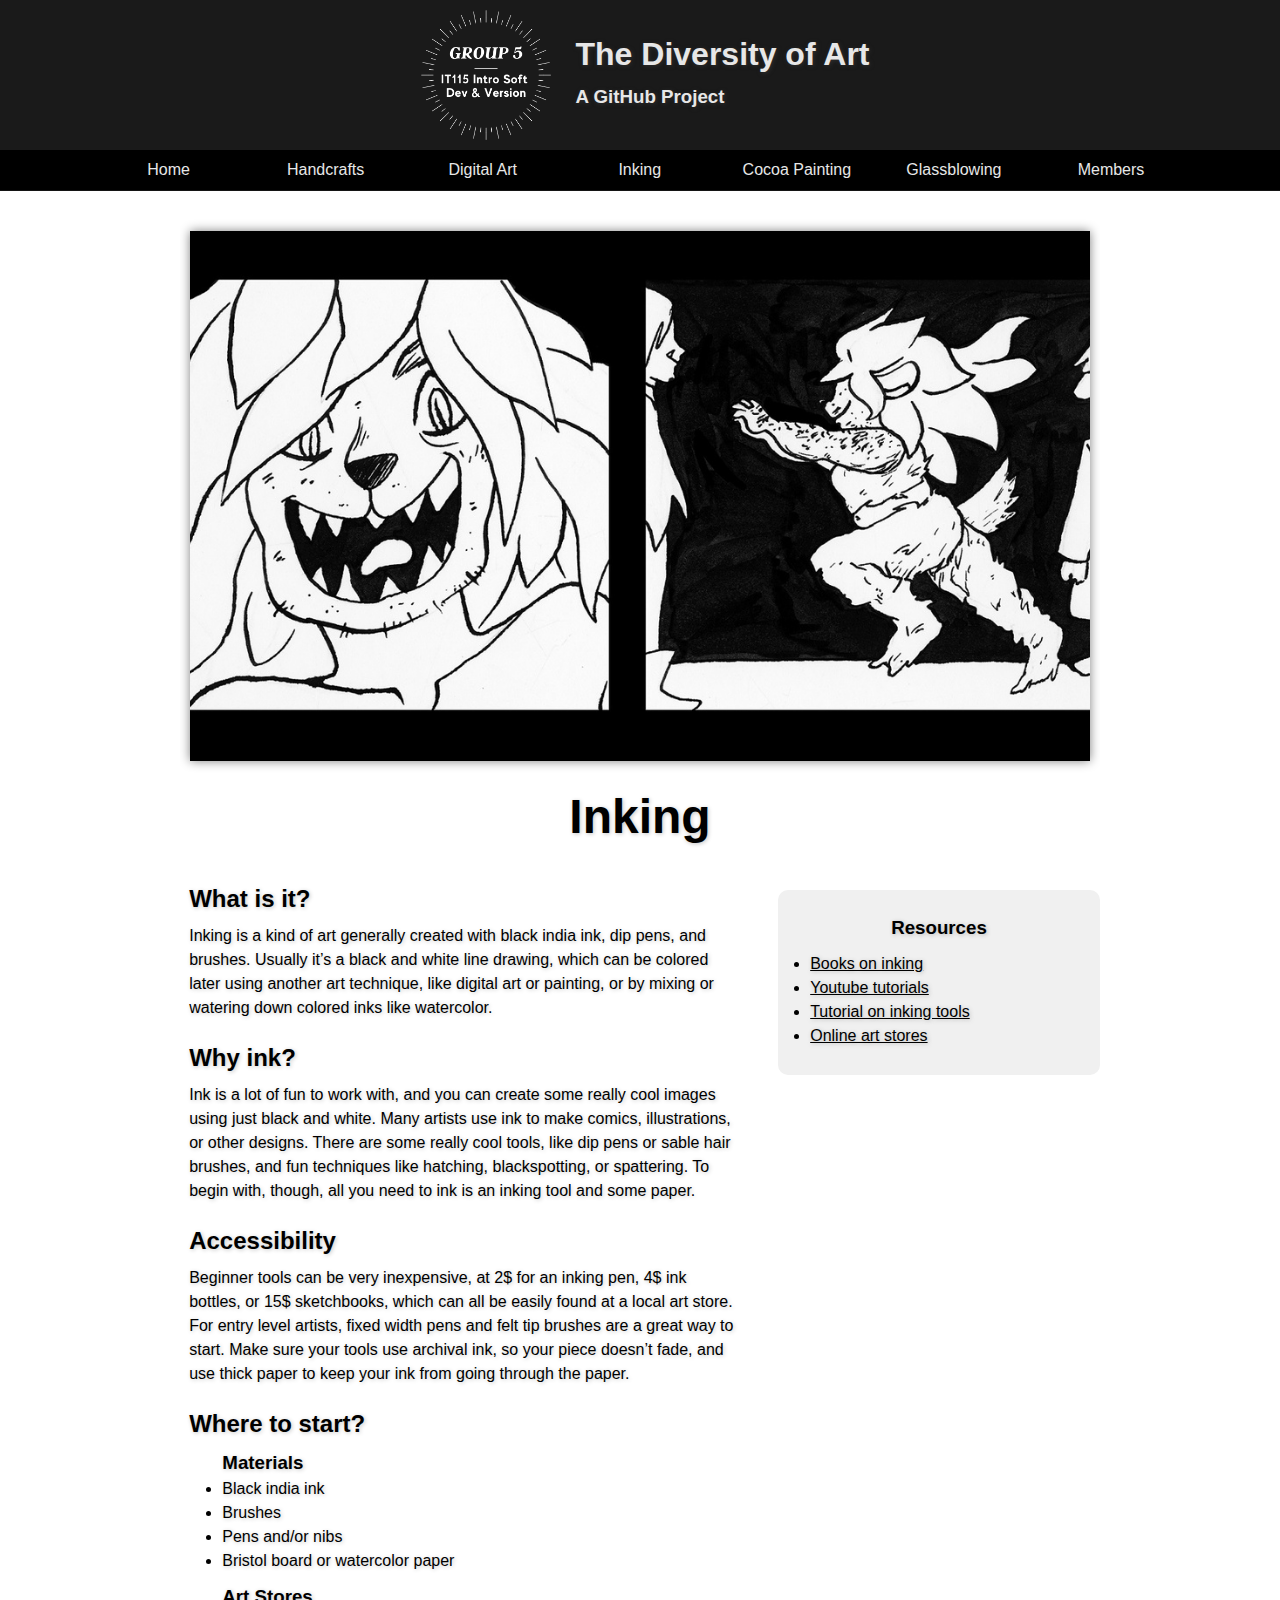
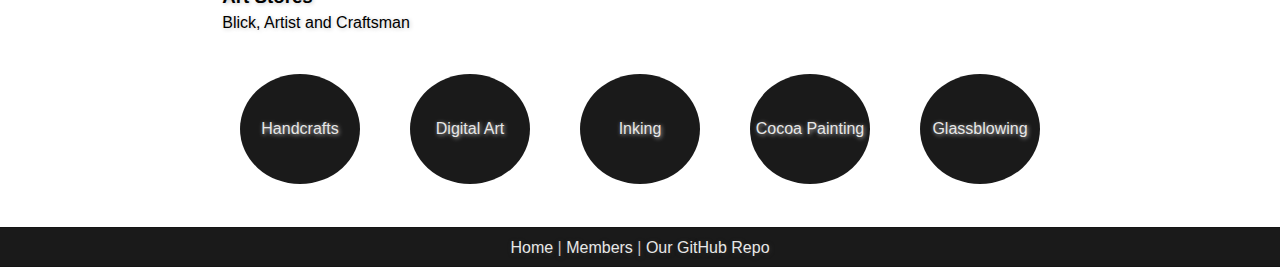
<file: inking.html>
<!DOCTYPE html>
<html lang="en-us">
    <head>
        <meta charset="UTF-8">
        <title>The Diversity of Art | Inking</title>
        <!-- Box model CSS -->
        <!-- <link href="css/box-model.css" type="text/css" rel="stylesheet" /> -->
        <!-- Colors and styles CSS -->
        <link href="css/styles.css" type="text/css" rel="stylesheet" />
        <!-- Layout and structure CSS -->
        <link href="css/layout.css" type="text/css" rel="stylesheet" />
    </head>

    <body>

        <header>
            <!-- TOP SITE BANNER -->

            <!-- BANNER LOGO -->
            <div id="top-banner-contents" class="row">
                <a href="index.html"><img id="top-banner-logo" src="images/group5_logo_white (1).png" atl="Site logo" title="Site logo" /></a>

                <!-- SITE TITLES -->
                <div id="website-titles">
                    <!-- SITE TITLE & SUBTITLE -->
                    <h1 id="title"><a href="index.html">The Diversity of Art</a></h1> 
                    <h3 id="subtitle"><a href="index.html">A GitHub Project</a></h3>
                </div>
            </div>
            <!------ Top menu  ------>
                <div class="menu">
                <ul>
                <li><a href="index.html">Home</a></li>
                <li><a href="handcrafts.html">Handcrafts</a></li>
                <li><a href="digital-art.html">Digital Art</a></li>
                <li><a href="inking.html">Inking</a></li>
                <li><a href="cocoa-painting.html">Cocoa Painting</a></li>
                <li><a href="glassblowing.html">Glassblowing</a></li>
                <li><a href="credits.html">Members</a></li>
                
                </ul>
        </div>
        </header>

        <section id="page-content-wrapper">
                <!-- PAGE MAIN CONTENT -->

                <!-- PAGE HEADER IMAGE -->
                <img id="page-main-image" class="centered-image" src="images/roryhackney_ink_900x530.png" atl="Header image" title="Header image" />

            <h1 id="page-content-title">Inking</h1>

            <div id="article-main-content">
                <main>
                    <!-- MAIN TEXT BODY -->
                    <h2>What is it?</h2>
                    <p>Inking is a kind of art generally created with black india ink, dip pens, and brushes. Usually it’s a black and white line drawing, which can be colored later using another art technique, like digital art or painting, or by mixing or watering down colored inks like watercolor.</p>
                    <h2>Why ink?</h2>
                        <p>Ink is a lot of fun to work with, and you can create some really cool images using just black and white. Many artists use ink to make comics, illustrations, or other designs. There are some really cool tools, like dip pens or sable hair brushes, and fun techniques like hatching, blackspotting, or spattering. To begin with, though, all you need to ink is an inking tool and some paper.
</p>
                    <h2>Accessibility</h2>
                        <p>Beginner tools can be very inexpensive, at 2$ for an inking pen, 4$ ink bottles, or 15$ sketchbooks, which can all be easily found at a local art store. For entry level artists, fixed width pens and felt tip brushes are a great way to start. Make sure your tools use archival ink, so your piece doesn’t fade, and use thick paper to keep your ink from going through the paper.
</p> 
                    <h2>Where to start?</h2>
                    <div class="list-of-stuff">
                    <h3>Materials</h3>
                    <ul>
                    <li>Black india ink</li>
                    <li>Brushes</li>    
                    <li>Pens and/or nibs</li>    
                    <li>Bristol board or watercolor paper</li>
                       
                    </ul>
                    
                    <h3>Art Stores</h3>
                    <p>Blick, Artist and Craftsman</p>

                    
                </main>

                <aside>
                    <!-- AUTHOR IMAGE & TEXT BODY -->

                    <!-- AUTHOR IMAGE -->
<!--                     <img id="author-image" class="centered-image" src="images/test-profile-pic.jpg" atl="Author image" title="Author image" width="170" height="170" /> -->
                    
                    <!-- AUTHOR TEXT -->
                    <h3>Resources</h3>
                    <ul>
                    <li><a href="https://conceptartempire.com/best-pen-inking-books/" target='_blank'>Books on inking</a></li>
                    <li><a href="https://www.youtube.com/user/LighterNoteProd/videos" target='_blank'>Youtube tutorials</a></li>
                    <li><a href="https://comicartistresourceblog.com/2019/06/12/comicbook-inking-tools-2/" target='_blank'>Tutorial on inking tools</a></li>
                        <li><a href="https://improb.com/best-online-art-supply-stores/" target='_blank'>Online art stores</a></li>
      
                        </ul>
                   
                </aside>
            </div>
            
        </section>

        <footer>
            
            <!--    PAGE NAVIGATION
                    ADD LINKS -FOR- EACH PAGE -TO- EACH PAGE -->

            <nav id="navigation" class="row">
                <ul>
                    <li>
                        <a href="handcrafts.html">Handcrafts</a>
                    </li>
                    <li>
                        <a href="digital-art.html">Digital Art</a>
                    </li>
                    <li>
                        <a href="inking.html">Inking</a>
                    </li>
                    <li>
                        <a href="cocoa-painting.html">Cocoa Painting</a>
                    </li>
                    <li>
                        <a href="glassblowing.html">Glassblowing</a>
                    </li>
                </ul>
            </nav>

            <!--    HOME & CREDITS NAVIGATION 
                    REPLACE WITH GITHUB LINKS -->

            <div id="site-info" class="row">
                <p><a href="index.html">Home</a> | <a href="credits.html">Members</a> | <a href="https://github.com/StephenGrose/IT115-F203186-A4-Group5" target="_blank">Our GitHub Repo</a></p>
            </div>

        </footer>

    </body>

</html>

    </body>

</html>
</file>
<file: css/box-model.css>
/* ===================================
BOX MODEL CSS

Border styles used for outlining
sections and included content.
=================================== */


/* ===================================
Structural Elements
=================================== */


/* ===================================
Overall
=================================== */

body {
    border: 1px solid black;
}


/* ===================================
Site Header
=================================== */

header {
    border: 1px solid red;
}

#top-banner-contents {
    border: 1px solid black;
}

#top-banner-logo {
    border: 1px solid black;
}

#website-titles {
    border: 1px solid black;
}


/* ===================================
Page Content
=================================== */

#home-content-wrapper {
    border: 1px solid orange;
}

#page-content-wrapper {
    border: 1px solid orange;
}

main {
    border: 1px solid blue;
}

#page-main-image {
    border: 1px solid black;
}

#page-content-title {
    border: 1px solid black;
}

aside {
    border: 1px solid yellow;
}

#author-image {
    border: 1px solid black;
}


/* ===================================
Footer
=================================== */

footer {
    border: 1px solid green;
}

#navigation {
    border: 1px solid black;
}

nav li {
    border: 1px solid black;
}

nav a {
    border: 1px solid black;
}

#site-info {
    border: 1px solid black;
}
</file>
<file: css/styles.css>
/* ===================================
STYLES CSS

Colors and aesthetic styles for
look and feel.
=================================== */


/* ===================================
STYLES CSS

Colors and aesthetic styles for
look and feel.
=================================== */


/* ===================================
Structural Elements
=================================== */

* {

}

html {
    /* background: rgb(0,0,0);
    background: linear-gradient(90deg, rgba(0,0,0,1) 0%, rgba(200,200,200,1) 27%, rgba(200,200,200,1) 77%, rgba(0,0,0,1) 100%); */
    background-repeat: no-repeat;
    background-size: cover;
    width: auto;
    height: auto;

    font-family: Arial, Helvetica, sans-serif;

}


/* ===================================
Overall
=================================== */

body {
    line-height: 1.5;
}



/* ===================================
Site Header
=================================== */

header {
    background-color: rgb(26, 26, 26);
    border-bottom: 1px solid rgb(20, 20, 20);
}


#top-banner-contents {
    
}

#top-banner-logo {
    width: 170px;
}

#website-titles {
    color: rgb(231, 231, 231);
    text-shadow: 1px 1px 4px rgb(47, 47, 47);
}

#title a {
    text-decoration: none;
    color: rgb(231, 231, 231);
    text-shadow: 1px 1px 4px rgb(47, 47, 47);
}
#subtitle a {
    text-decoration: none;
    color: rgb(231, 231, 231);
    text-shadow: 1px 1px 4px rgb(47, 47, 47);
}
.menu {
    background: #000;
    
}
.menu a {
    color: rgb(231, 231, 231);
    text-decoration: none;
}
.menu a:hover {
    color: rgb(26, 26, 26);
    background: rgb(255, 255, 255);
    display: block;
/*    anchor tag is an inline element, so has to display block*/
}

/* ===================================
Page Content
=================================== */

#page-content-wrapper {

}

#page-main-image {
/*     border: 1px solid rgb(20, 20, 20); */
    margin: 20px auto;
/*     margin-top: -1px; */

    -moz-box-shadow: 0 0 10px rgb(129, 129, 129);
    -webkit-box-shadow: 0 0 10px rgb(129, 129, 129);
    box-shadow: 0 0 10px rgb(129, 129, 129);
}

#members.team_pic {
    -moz-box-shadow: none;
    -webkit-box-shadow: none;
    box-shadow: none;
}

#page-content-title {
    text-shadow: 1px 1px 4px rgb(197, 197, 197);
}

#home-main-content {
    text-shadow: 1px 1px 4px rgb(197, 197, 197);
    width: 725px;
    margin: 0 auto;
}
main {
    margin-top: 0;
}

#article-main-content main {
    text-shadow: 1px 1px 4px rgb(197, 197, 197);
}

#credits-main-content {
    text-shadow: 1px 1px 4px rgb(182, 182, 182);
}

aside {
/*     background-color: rgb(199, 199, 199); */
    background-color: rgb(240, 240, 240);
/*     border: 1px solid rgb(20, 20, 20); */
    border-radius: 10px;

    text-shadow: 1px 1px 4px rgb(182, 182, 182);
}

#author-image {
    border: 1px solid rgb(20, 20, 20);
}

aside h3 {

    text-shadow: 1px 1px 4px rgb(182, 182, 182);
}

a {
    list-style-type: none;
    color: #000;
}

a:hover {
    color: #666;
}
/* ===================================
Footer
=================================== */

footer {
    
}

nav {
    /* border-top: 1px solid black;
    border-bottom: 1px solid black;
    background-color: rgb(95, 95, 95); */
}

nav li {
    background-color: rgb(26, 26, 26);
}

nav a {
/*     border: 1px solid black; */
    color: rgb(231, 231, 231);
/*     color: black; */

    
    text-shadow: 1px 1px 4px rgb(182, 182, 182);
}

nav a:hover {
    border: 1px solid black;
    background-color: rgb(255, 255, 255);
    color: rgb(26, 26, 26);
/*     background-color: rgb(218, 218, 218); */
}

nav a:active {
    background-color: rgb(218, 218, 218);
}

#site-info {
    background-color: rgb(26, 26, 26);
    border-top: 1px solid rgb(20, 20, 20);
    border-bottom: 1px solid rgb(20, 20, 20);
    
    color: silver;
    text-shadow: 1px 1px 4px rgb(47, 47, 47);
}

#site-info li {

}

#site-info a {
    color: rgb(231, 231, 231);
    
}

#site-info a:hover {
/*     color: rgb(75, 75, 75); */
    color: rgb(150, 150, 150);
}

#site-info a:visited {

}


/* ===================================
General
=================================== */

.centered-image {

}
</file>
<file: css/layout.css>
/* ===================================
LAYOUT CSS

Size and positioning for sections
and included content.
=================================== */


/* ===================================
Structural Elements
=================================== */

* {
    padding: 0;
    margin: 0;
    box-sizing: border-box;
}


/* ===================================
Overall
=================================== */

body {
    margin: auto; /* Remove outermost margins */
}


/* ===================================
Site Header
=================================== */

header {
    clear: both;
    position: sticky;
    top: 0;
    /* width: 100%;
    margin: 0 auto; */
    min-width: 900px;
    margin: 0 auto;
}


#top-banner-contents {
    /* Centers the contained side-by-side elements */
    display: flex;
    justify-content: center;
    padding: 20px auto;
}

#top-banner-logo {
    /* Pushes element halfway to the left */
    float: left;

/*     border-radius: 50%; */
    width: 150px;
    padding: 10px;

    /* Creates space from top and bottom edges of the banner */
    
}

#website-titles {
    /* Push element halfway to the left */
    float: left;

    /* Creates space from top and bottom edges of the banner */
    margin-top: 30px;
    margin-left: 15px;
}

#subtitle {
    /* Creates space from above title */
    margin-top: 5px;
}

.menu {
    height: 40px;
    line-height: 40px;
    clear: both;
    margin: 0 auto;
/*     display: flex;
    justify-content: space-around; */
}
.menu ul {
    width: 1100px;
    margin: 0 auto;
}
.menu li {
    float: left;
    list-style-type: none;
    text-align: center;
    width: 14.28%;
    
}

/* ===================================
Page Content
=================================== */

#page-content-wrapper {
    overflow: hidden;
    width: 90%;
    width: 920px;
    margin: 20px auto;
}

#page-main-image {
    max-width: 100%;
}

#page-content-title {
    text-align: center;
    font-size: 48px;

    /* Creates space from above section */
    margin-top: 1%;
}

#home-main-content main {
    margin-top: 2%;
    padding: 1%;
}

#article-main-content main {
    float: left;
    width: 62%;

    /* Creates space from above section */
    margin-top: 2%;

    padding: 1%;
}

.list-of-stuff {
    padding-left: 6%;
}

.list-of-stuff ul {
    padding-bottom: 2%;
}

.list-of-stuff p {
    padding-bottom: 2%;
    margin-bottom: 0;
}

#credits-main-content main {
/*     text-align: center; */
    line-height: 3em;

    margin-top: 2%;
    margin-left: 8%; 
    
    padding: 1%;
}

aside {
    float: right;
    width: 35%;
    
    /* Creates space from above section */
/*     margin-top: 2%; */
    margin-top: 4%;
    margin-bottom: 4%;

/*     padding: 1%; */
    padding: 1.5% 3.5% 3% 3.5%;
}
aside h3 {
    text-align: center;
    padding: 10px;
}

h2 {
    padding-bottom: 7px;
}

p {
    margin-bottom: 20px;
}

#author-image {
    border-radius: 50%;
}


/* ===================================
Footer
=================================== */

footer {
    min-width: 900px;
    margin-top: 20px;
}

nav {
    display: flex;
    justify-content: space-around;
    line-height: 99px;
    height: 112px;
    margin-bottom: 40px;
}

nav li {
    float: left;
    list-style-type: none;
    text-align: center;

    /* Creates circular border */
    border-radius: 80%;
    padding: 5px;

    width: 120px;  
    height:110px;  
    margin: 25px;
    margin-top: -1px;
}

nav a {
    text-decoration: none;

    /* Gives the anchor a rounded shape, matching the above circular border */
    display: inline-block;
    width: 120px;
    height: 110px;
    margin: -25px;
    line-height: 106px;
    border-radius: 80%;
}

#site-info {
    text-align: center;
    line-height: 40px;
    height: 40px;
}

#site-info a {
    text-decoration: none;
}


/* ===================================
General
=================================== */

.centered-image {
    display: block;
    margin-left: auto;
    margin-right: auto;
}
</file>
